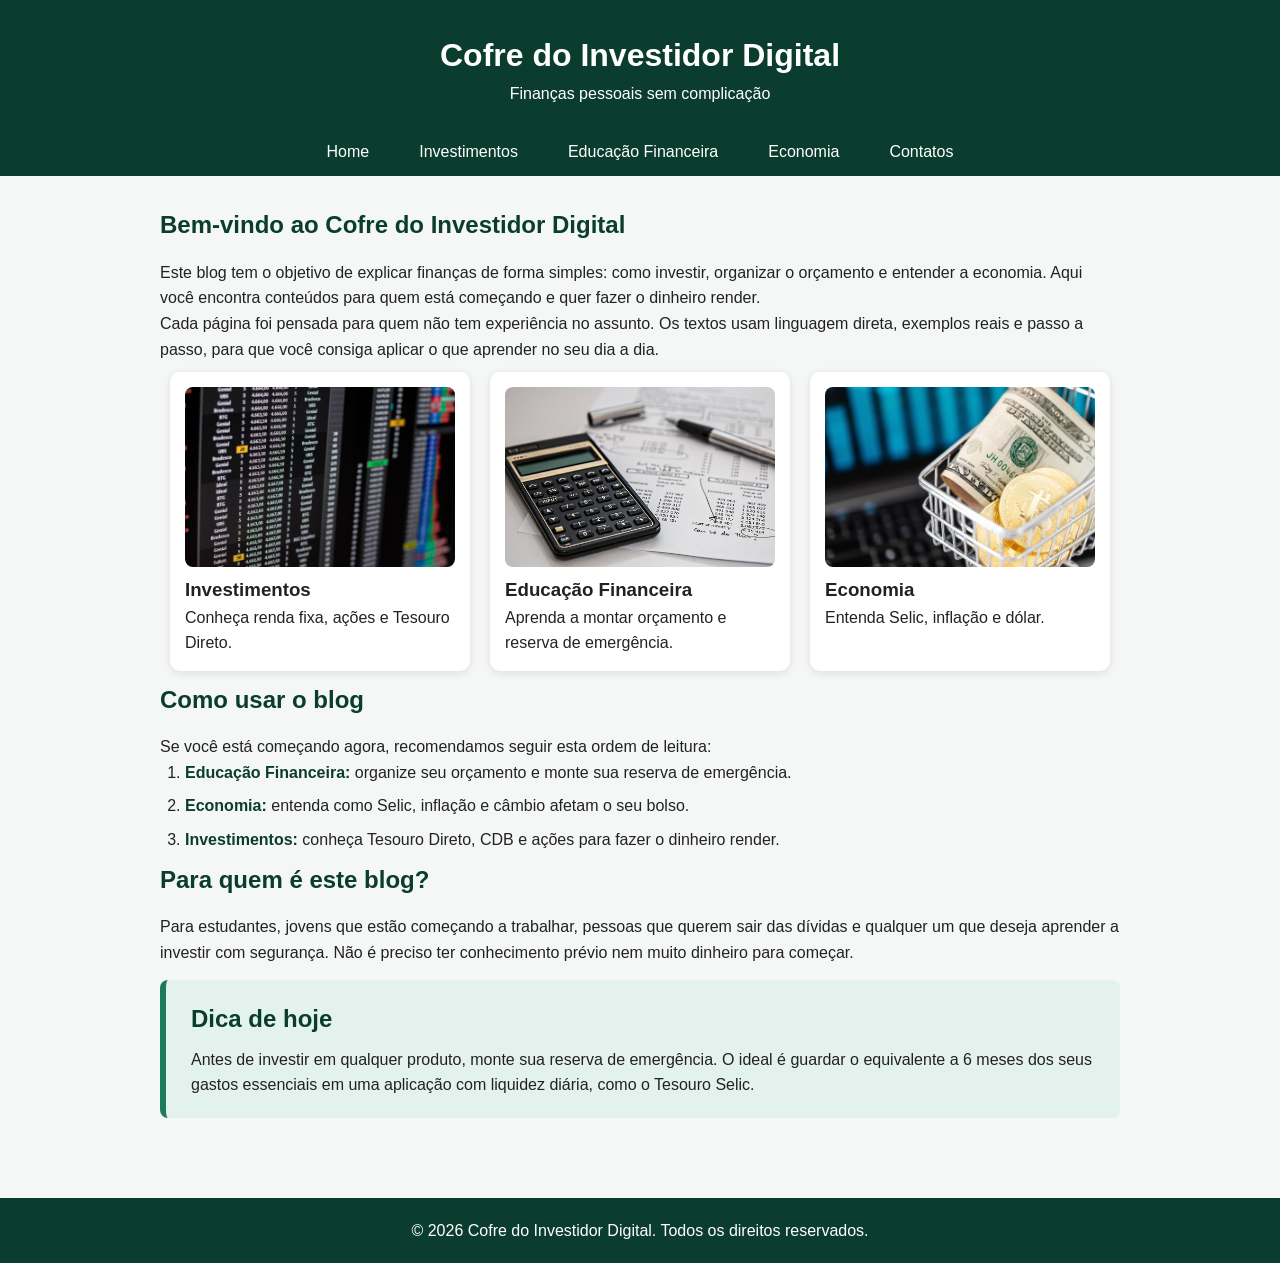
<file: index.html>
<!DOCTYPE html>
<html lang="pt-BR">

<head>
    <meta charset="UTF-8">
    <meta name="viewport" content="width=device-width, initial-scale=1.0">
    <title>Home | Cofre do Investidor Digital</title>
    <link rel="stylesheet" href="css/style.css">
</head>

<body>
    <header>
        <h1>Cofre do Investidor Digital</h1>
        <p>Finanças pessoais sem complicação</p>
        <nav>
            <a href="index.html">Home</a>
            <a href="investimentos.html">Investimentos</a>
            <a href="educacao-financeira.html">Educação Financeira</a>
            <a href="economia.html">Economia</a>
            <a href="contatos.html">Contatos</a>
        </nav>
    </header>

    <main>
        <section class="destaques">
            <h2>Bem-vindo ao Cofre do Investidor Digital</h2>
            <p>
                Este blog tem o objetivo de explicar finanças de forma simples:
                como investir, organizar o orçamento e entender a economia.
                Aqui você encontra conteúdos para quem está começando
                e quer fazer o dinheiro render.
            </p>
            <p>
                Cada página foi pensada para quem não tem experiência no assunto. Os textos
                usam linguagem direta, exemplos reais e passo a passo, para que você consiga
                aplicar o que aprender no seu dia a dia.
            </p>
            <article>
                <a href="investimentos.html">
                    <img src="img/investimentos.jpg" alt="Gráfico de investimentos">
                </a>
                <h3>Investimentos</h3>
                <p>Conheça renda fixa, ações e Tesouro Direto.</p>
            </article>

            <article>
                <a href="educacao-financeira.html">
                    <img src="img/educacao-financeira.jpg" alt="Planilha de orçamento">
                </a>
                <h3>Educação Financeira</h3>
                <p>Aprenda a montar orçamento e reserva de emergência.</p>
            </article>

            <article>
                <a href="economia.html">
                    <img src="img/economia.jpg" alt="Nota de dólar e moedas em um carrinho de compras">
                </a>
                <h3>Economia</h3>
                <p>Entenda Selic, inflação e dólar.</p>
            </article>

            <h2>Como usar o blog</h2>
            <p>
                Se você está começando agora, recomendamos seguir esta ordem de leitura:
            </p>
            <ol>
                <li><strong>Educação Financeira:</strong> organize seu orçamento e monte sua reserva de emergência.</li>
                <li><strong>Economia:</strong> entenda como Selic, inflação e câmbio afetam o seu bolso.</li>
                <li><strong>Investimentos:</strong> conheça Tesouro Direto, CDB e ações para fazer o dinheiro render.
                </li>
            </ol>

            <h2>Para quem é este blog?</h2>
            <p>
                Para estudantes, jovens que estão começando a trabalhar, pessoas que querem
                sair das dívidas e qualquer um que deseja aprender a investir com segurança.
                Não é preciso ter conhecimento prévio nem muito dinheiro para começar.
            </p>

            <section class="dica">
                <h2>Dica de hoje</h2>
                <p>
                    Antes de investir em qualquer produto, monte sua reserva de emergência.
                    O ideal é guardar o equivalente a 6 meses dos seus gastos essenciais em
                    uma aplicação com liquidez diária, como o Tesouro Selic.
                </p>
            </section>
        </section>
    </main>

    <footer>
        &copy; 2026 Cofre do Investidor Digital. Todos os direitos reservados.
        </footer>
</body>

</html>
</file>
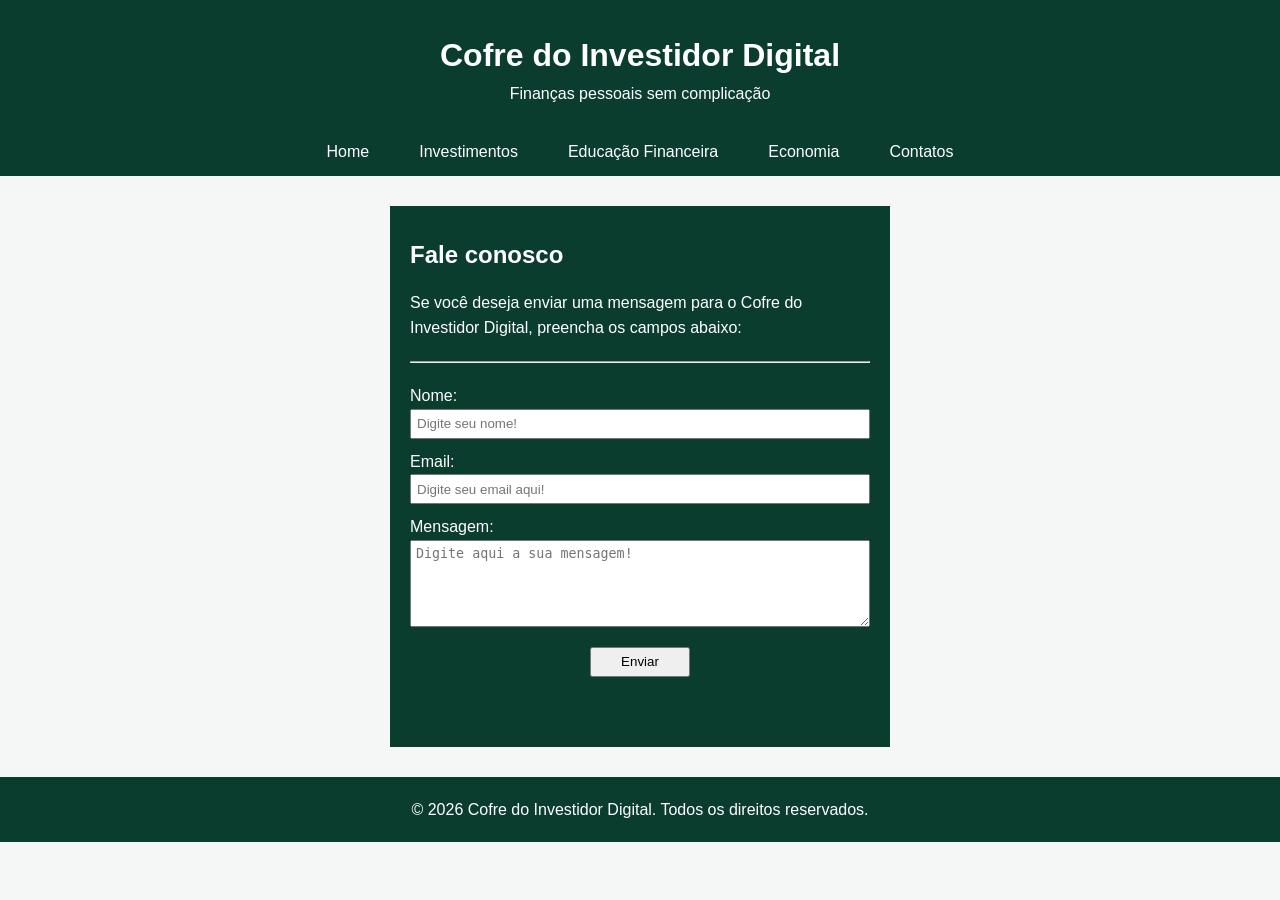
<file: contatos.html>
<!DOCTYPE html>
<html lang="pt-BR">
<head>
    <meta charset="UTF-8">
    <meta name="viewport" content="width=device-width, initial-scale=1.0">
    <title>Contatos | Cofre do Investidor Digital</title>

    <link rel="stylesheet" href="css/style.css">
</head>
<body>
    <header>
        <h1>Cofre do Investidor Digital</h1>
        <p>Finanças pessoais sem complicação</p>
        <nav>
            <a href="index.html">Home</a>
            <a href="investimentos.html">Investimentos</a>
            <a href="educacao-financeira.html">Educação Financeira</a>
            <a href="economia.html">Economia</a>
            <a href="contatos.html">Contatos</a>
        </nav>
    </header>

    <main class="contatos">
        <section>
            <h2>Fale conosco</h2>
            <p>Se você deseja enviar uma mensagem para o Cofre do Investidor Digital, preencha os campos abaixo:</p>
            <hr>
            <form>
                <label for="nome">Nome:</label>
                <input type="text" id="nome" placeholder="Digite seu nome!" required>

                <label for="email">Email:</label>
                <input type="email" id="email" placeholder="Digite seu email aqui!" required>

                <label for="msg">Mensagem:</label>
                <textarea name="msg" id="msg" rows="5" placeholder="Digite aqui a sua mensagem!"></textarea>

                <button type="submit">Enviar</button>
            </form>
        </section>
    </main>

    <footer>
        &copy; 2026 Cofre do Investidor Digital. Todos os direitos reservados.
    </footer>   
</body>
</html>
</file>
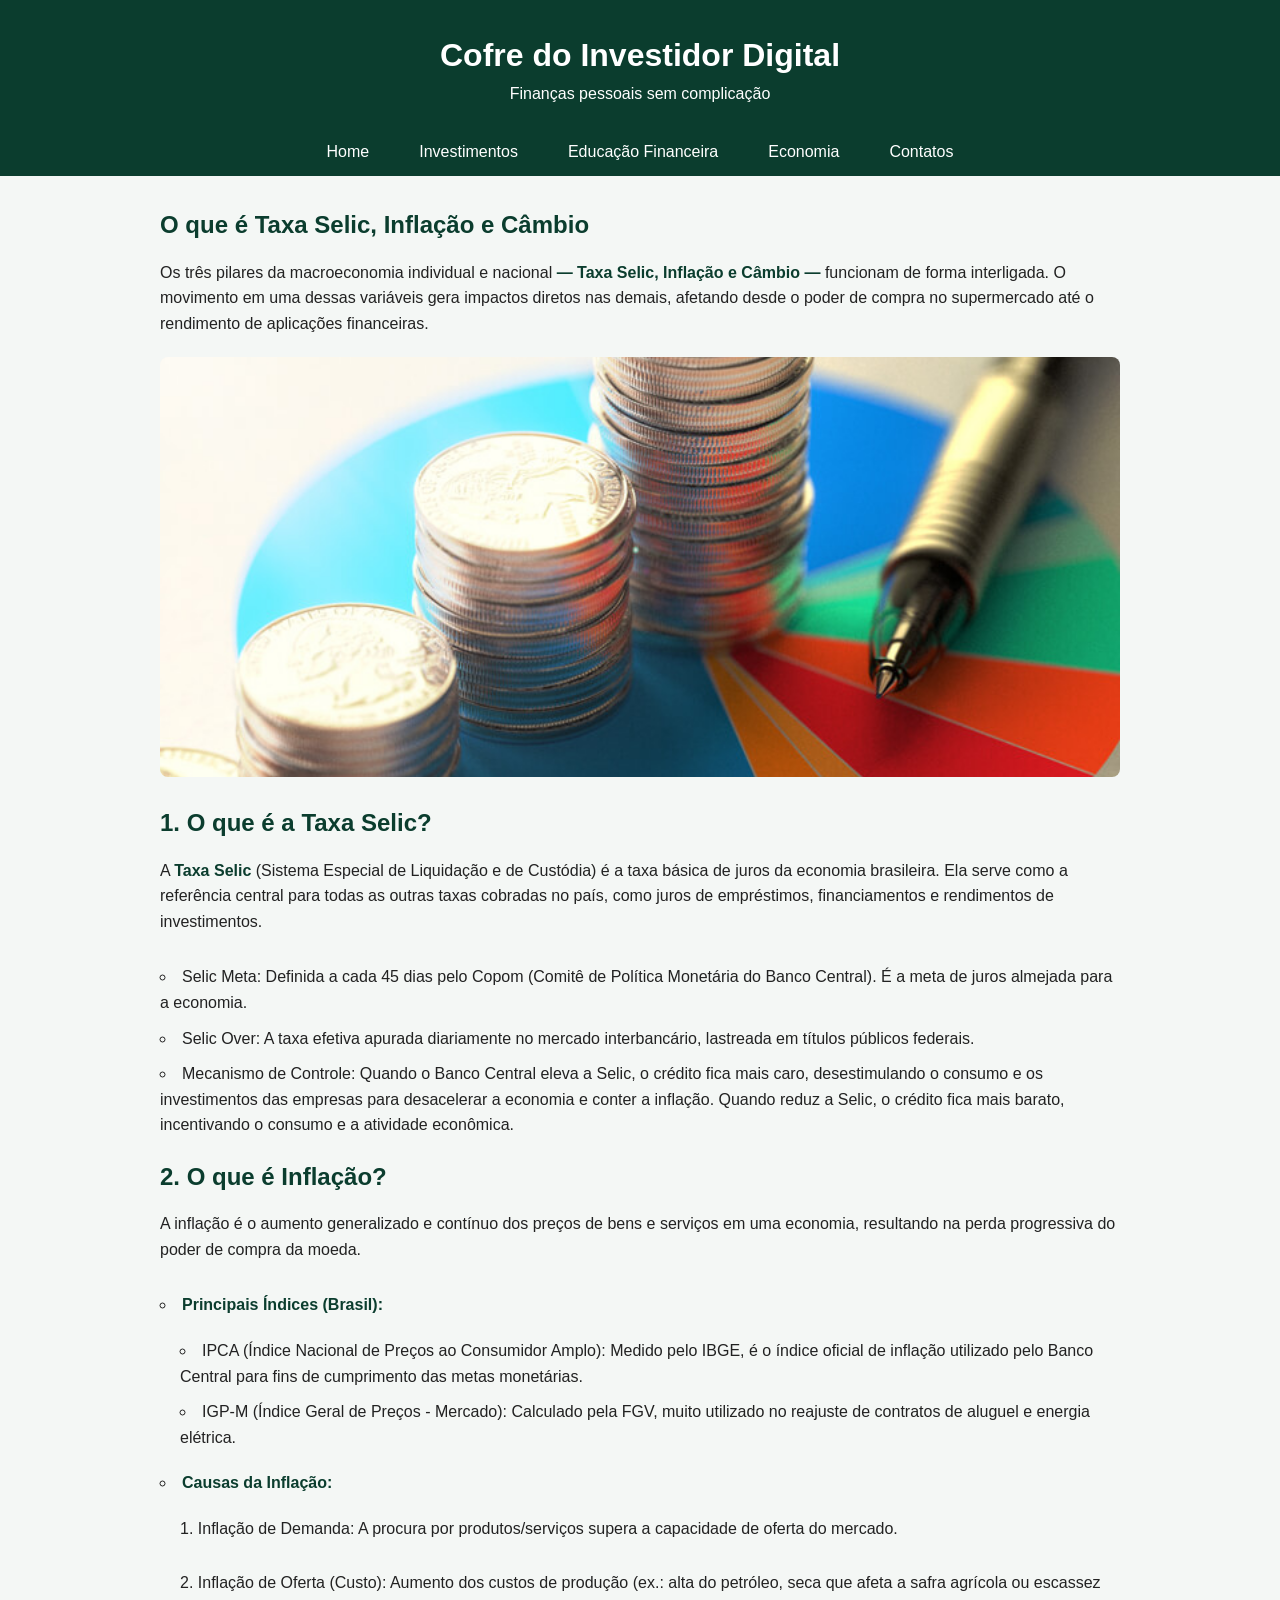
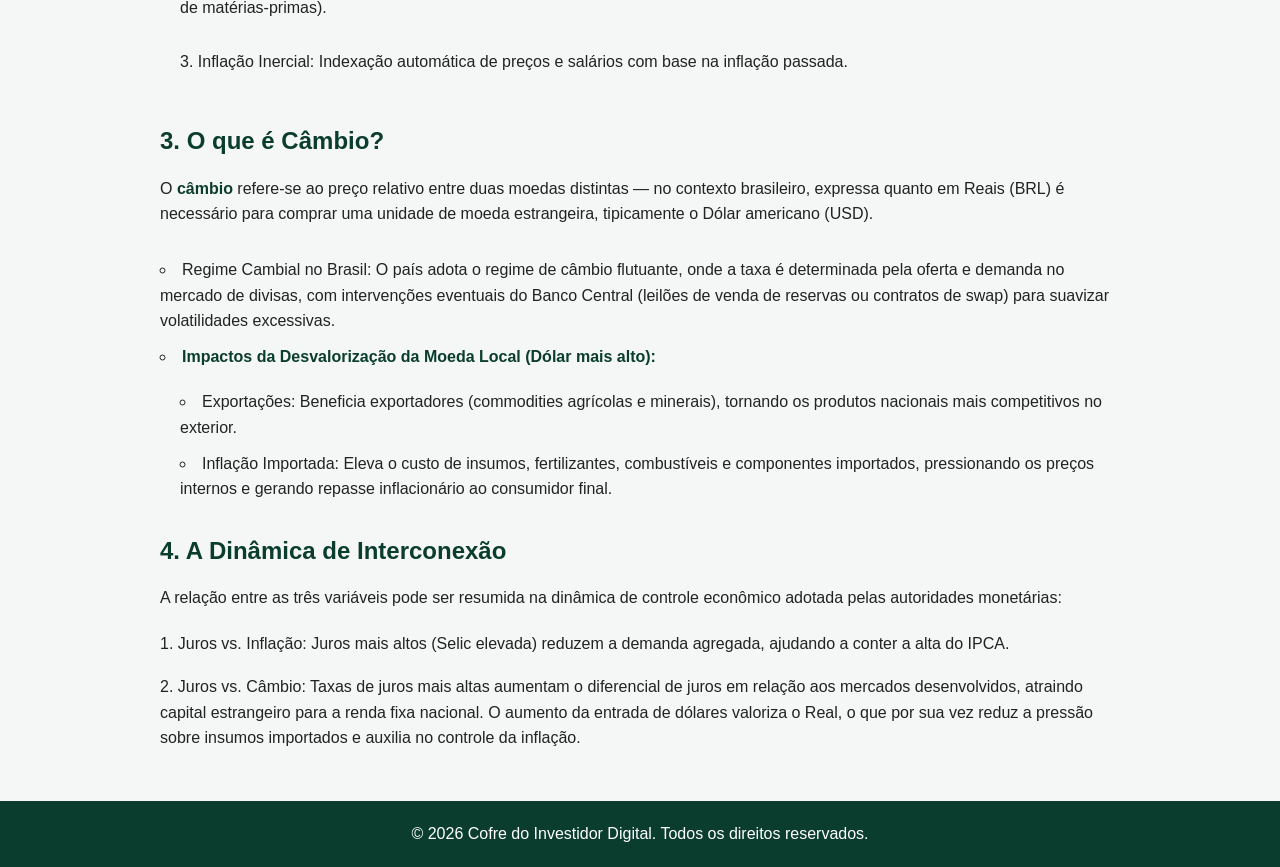
<file: economia.html>
<!DOCTYPE html>
<html lang="pt-BR">

<head>
    <meta charset="UTF-8">
    <meta name="viewport" content="width=device-width, initial-scale=1.0">
    <title>Economia | Cofre do Investidor Digital</title>

    <link rel="stylesheet" href="css/style.css">
</head>

<body>
    <header>
        <h1>Cofre do Investidor Digital</h1>
        <p>Finanças pessoais sem complicação</p>
        <nav>
            <a href="index.html">Home</a>
            <a href="investimentos.html">Investimentos</a>
            <a href="educacao-financeira.html">Educação Financeira</a>
            <a href="economia.html">Economia</a>
            <a href="contatos.html">Contatos</a>
        </nav>
    </header>

    <main>
        <section class="investimento">
            <article>
                <h2>O que é Taxa Selic, Inflação e Câmbio</h2>

                <p>Os três pilares da macroeconomia individual e nacional <strong>— Taxa Selic, Inflação e Câmbio
                        —</strong> funcionam de forma interligada. O movimento em uma dessas variáveis gera impactos
                    diretos nas demais, afetando desde o poder de compra no supermercado até o rendimento de aplicações
                    financeiras.
                </p>

                <img src="img/selic.jpg" alt="Selic">

                <h2>1. O que é a Taxa Selic?</h2>

                <p>A <strong>Taxa Selic</strong> (Sistema Especial de Liquidação e de Custódia) é a taxa básica de juros
                    da economia brasileira. Ela serve como a referência central para todas as outras taxas cobradas no
                    país, como juros de empréstimos, financiamentos e rendimentos de investimentos.</p>

                <ul>
                    <li>Selic Meta: Definida a cada 45 dias pelo Copom (Comitê de Política Monetária do Banco Central).
                        É a meta de juros almejada para a economia.</li>
                    <li>Selic Over: A taxa efetiva apurada diariamente no mercado interbancário, lastreada em títulos
                        públicos federais.</li>
                    <li>Mecanismo de Controle: Quando o Banco Central eleva a Selic, o crédito fica mais caro,
                        desestimulando o consumo e os investimentos das empresas para desacelerar a economia e conter a
                        inflação. Quando reduz a Selic, o crédito fica mais barato, incentivando o consumo e a atividade
                        econômica.</li>
                </ul>

                <h2>2. O que é Inflação?</h2>

                <p>A inflação é o aumento generalizado e contínuo dos preços de bens e serviços em uma economia,
                    resultando na perda progressiva do poder de compra da moeda.</p>

                <ul>
                    <li><strong>Principais Índices (Brasil):</strong>
                        <ul class="ul-space">
                            <li>IPCA (Índice Nacional de Preços ao Consumidor Amplo): Medido pelo IBGE, é o índice
                                oficial
                                de inflação utilizado pelo Banco Central para fins de cumprimento das metas monetárias.
                            </li>
                            <li>IGP-M (Índice Geral de Preços - Mercado): Calculado pela FGV, muito utilizado no
                                reajuste de
                                contratos de aluguel e energia elétrica.</li>
                        </ul>
                    </li>

                    <li><strong>Causas da Inflação:</strong>
                        <ol class="ol-space">
                            <li>Inflação de Demanda: A procura por produtos/serviços supera a capacidade de oferta do
                                mercado.</li>
                            <li>Inflação de Oferta (Custo): Aumento dos custos de produção (ex.: alta do petróleo, seca
                                que afeta a safra agrícola ou escassez de matérias-primas).</li>
                            <li>Inflação Inercial: Indexação automática de preços e salários com base na inflação
                                passada.</li>
                        </ol>
                    </li>
                </ul>

                <h2>3. O que é Câmbio?</h2>

                <p>O <strong>câmbio</strong> refere-se ao preço relativo entre duas moedas distintas — no contexto
                    brasileiro, expressa
                    quanto em Reais (BRL) é necessário para comprar uma unidade de moeda estrangeira, tipicamente o
                    Dólar americano (USD).</p>

                <ul>
                    <li>Regime Cambial no Brasil: O país adota o regime de câmbio flutuante, onde a taxa é determinada
                        pela oferta e demanda no mercado de divisas, com intervenções eventuais do Banco Central
                        (leilões de venda de reservas ou contratos de swap) para suavizar volatilidades
                        excessivas.</li>

                    <li><strong>Impactos da Desvalorização da Moeda Local (Dólar mais alto):</strong>
                        <ul class="ul-space">
                            <li>Exportações: Beneficia exportadores (commodities agrícolas e minerais), tornando os
                                produtos
                                nacionais mais competitivos no exterior.</li>
                            <li>Inflação Importada: Eleva o custo de insumos, fertilizantes, combustíveis e componentes
                                importados, pressionando os preços internos e gerando repasse inflacionário ao
                                consumidor
                                final.</li>
                        </ul>
                    </li>
                </ul>

                <h2>4. A Dinâmica de Interconexão</h2>

                <p>A relação entre as três variáveis pode ser resumida na dinâmica de controle econômico adotada pelas
                    autoridades monetárias:</p>
                <ol>
                    <li>Juros vs. Inflação: Juros mais altos (Selic elevada) reduzem a demanda agregada, ajudando a
                        conter a alta do IPCA.</li>
                    <li>Juros vs. Câmbio: Taxas de juros mais altas aumentam o diferencial de juros em relação aos
                        mercados desenvolvidos, atraindo capital estrangeiro para a renda fixa nacional. O aumento
                        da entrada de dólares valoriza o Real, o que por sua vez reduz a pressão sobre insumos
                        importados e auxilia no controle da inflação.</li>
                </ol>
            </article>
        </section>
    </main>

    <footer>
        &copy; 2026 Cofre do Investidor Digital. Todos os direitos reservados.
    </footer>
</body>

</html>
</file>
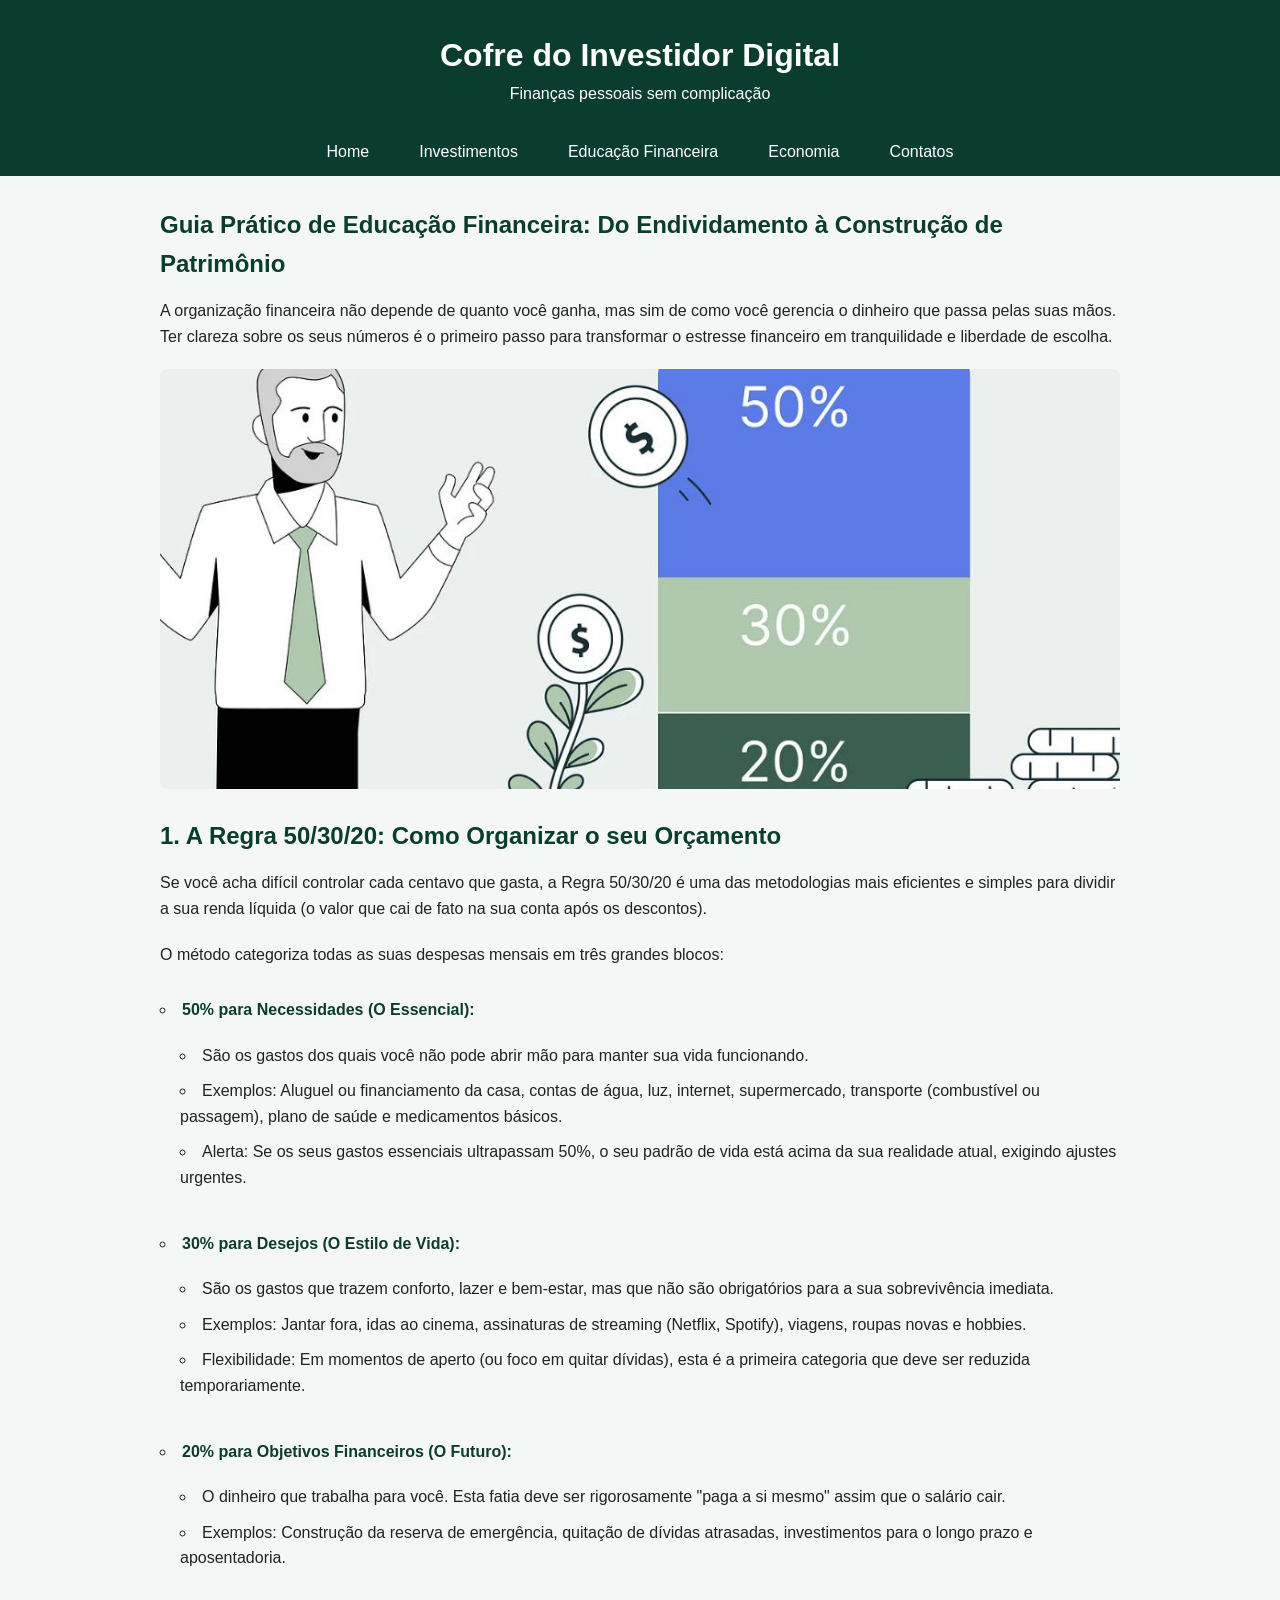
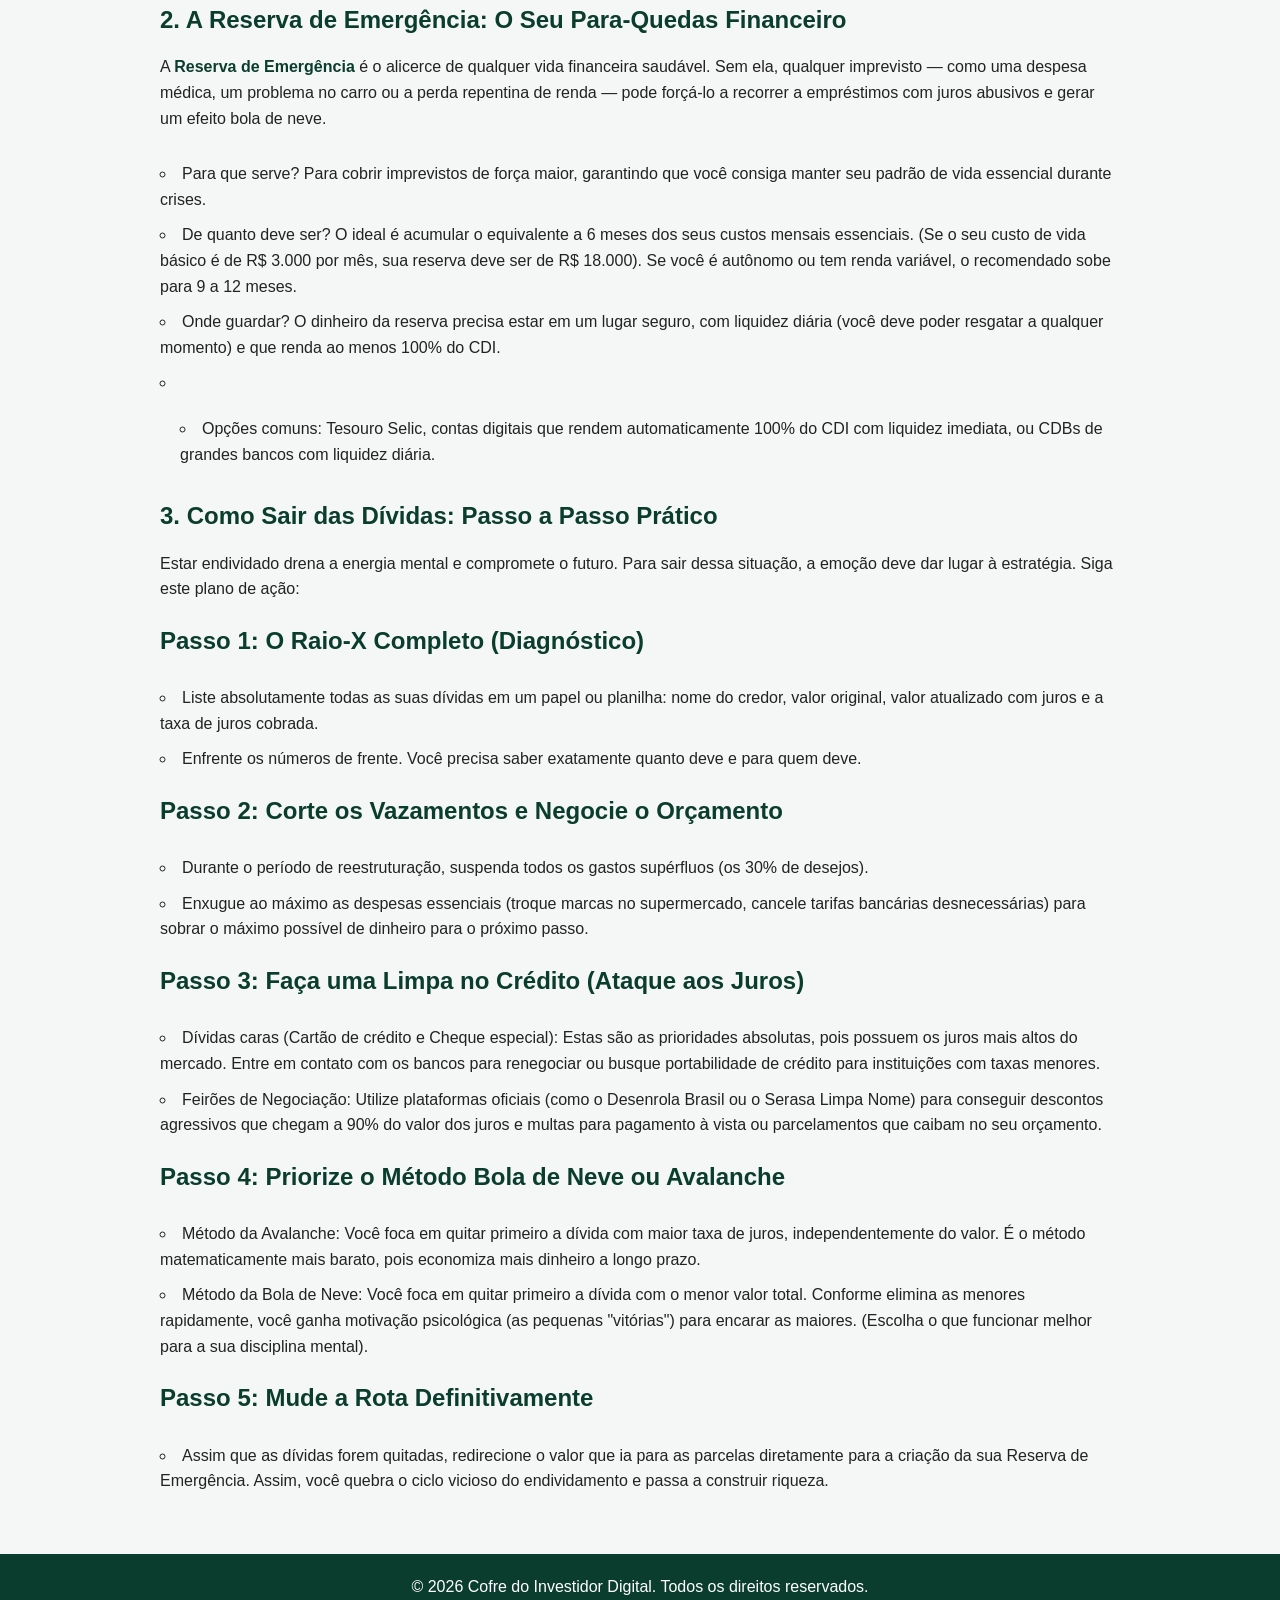
<file: educacao-financeira.html>
<!DOCTYPE html>
<html lang="pt-BR">

<head>
    <meta charset="UTF-8">
    <meta name="viewport" content="width=device-width, initial-scale=1.0">
    <title>Educação Financeira | Cofre do Investidor Digital</title>

    <link rel="stylesheet" href="css/style.css">
</head>

<body>
    <header>
        <h1>Cofre do Investidor Digital</h1>
        <p>Finanças pessoais sem complicação</p>
        <nav>
            <a href="index.html">Home</a>
            <a href="investimentos.html">Investimentos</a>
            <a href="educacao-financeira.html">Educação Financeira</a>
            <a href="economia.html">Economia</a>
            <a href="contatos.html">Contatos</a>
        </nav>
    </header>

    <main>
        <section class="investimento">
            <article>
                <h2>Guia Prático de Educação Financeira: Do Endividamento à Construção de Patrimônio</h2>

                <p>A organização financeira não depende de quanto você ganha, mas sim de como você gerencia o dinheiro
                    que passa
                    pelas suas mãos. Ter clareza sobre os seus números é o primeiro passo para transformar o estresse
                    financeiro
                    em tranquilidade e liberdade de escolha.
                </p>
                <img src="img/50-30-20.JPG" alt="50-30-20">
                <h2>1. A Regra 50/30/20: Como Organizar o seu Orçamento</h2>

                <p>Se você acha difícil controlar cada centavo que gasta, a Regra 50/30/20 é uma das metodologias mais
                    eficientes e simples para dividir a sua renda líquida (o valor que cai de fato na sua conta após os
                    descontos).</p>
                <p>O método categoriza todas as suas despesas mensais em três grandes blocos:</p>

                <ul>
                    <li><strong>50% para Necessidades (O Essencial):</strong>
                        <ul class="ul-space">
                            <li>São os gastos dos quais você não pode abrir mão para manter sua vida funcionando.</li>
                            <li>Exemplos: Aluguel ou financiamento da casa, contas de água, luz, internet, supermercado,
                                transporte (combustível ou passagem), plano de saúde e medicamentos básicos.</li>
                            <li>Alerta: Se os seus gastos essenciais ultrapassam 50%, o seu padrão de vida está acima da
                                sua
                                realidade atual, exigindo ajustes urgentes.</li>
                        </ul>
                    </li>
                </ul>

                <ul>
                    <li><strong>30% para Desejos (O Estilo de Vida):</strong>
                        <ul class="ul-space">
                            <li>São os gastos que trazem conforto, lazer e bem-estar, mas que não são obrigatórios para
                                a
                                sua sobrevivência imediata.</li>
                            <li>Exemplos: Jantar fora, idas ao cinema, assinaturas de streaming (Netflix, Spotify),
                                viagens,
                                roupas novas e hobbies.</li>
                            <li>Flexibilidade: Em momentos de aperto (ou foco em quitar dívidas), esta é a primeira
                                categoria que deve ser reduzida temporariamente.</li>
                        </ul>
                    </li>
                </ul>

                <ul>
                    <li><strong>20% para Objetivos Financeiros (O Futuro):</strong>
                        <ul class="ul-space">
                            <li>O dinheiro que trabalha para você. Esta fatia deve ser rigorosamente "paga a si mesmo"
                                assim
                                que o salário cair.</li>
                            <li>Exemplos: Construção da reserva de emergência, quitação de dívidas atrasadas,
                                investimentos
                                para o longo prazo e aposentadoria.</li>
                        </ul>
                    </li>
                </ul>

                <h2>2. A Reserva de Emergência: O Seu Para-Quedas Financeiro</h2>

                <p>A <strong>Reserva de Emergência</strong> é o alicerce de qualquer vida financeira saudável. Sem ela,
                    qualquer
                    imprevisto — como uma despesa médica, um problema no carro ou a perda repentina de renda — pode
                    forçá-lo a recorrer a empréstimos com juros abusivos e gerar um efeito bola de neve.</p>

                <ul>
                    <li>Para que serve? Para cobrir imprevistos de força maior, garantindo que você consiga manter seu
                        padrão de vida essencial durante crises.</li>
                    <li>De quanto deve ser? O ideal é acumular o equivalente a 6 meses dos seus custos mensais
                        essenciais. (Se o seu custo de vida básico é de R$ 3.000 por mês, sua reserva deve ser de R$
                        18.000). Se você é autônomo ou tem renda variável, o recomendado sobe para 9 a 12 meses.</li>
                    <li>Onde guardar? O dinheiro da reserva precisa estar em um lugar seguro, com liquidez diária (você
                        deve poder resgatar a qualquer momento) e que renda ao menos 100% do CDI.</li>
                    <li>
                        <ul class="ul-space">
                            <li>Opções comuns: Tesouro Selic, contas digitais que rendem automaticamente 100% do CDI com
                                liquidez imediata, ou CDBs de grandes bancos com liquidez diária.</li>
                        </ul>
                    </li>
                </ul>

                <h2>3. Como Sair das Dívidas: Passo a Passo Prático</h2>

                <p>Estar endividado drena a energia mental e compromete o futuro. Para sair dessa situação, a emoção
                    deve dar lugar à estratégia. Siga este plano de ação:</p>

                <h2>Passo 1: O Raio-X Completo (Diagnóstico)</h2>
                <ul>
                    <li>Liste absolutamente todas as suas dívidas em um papel ou planilha: nome do credor, valor
                        original, valor atualizado com juros e a taxa de juros cobrada.</li>
                    <li>Enfrente os números de frente. Você precisa saber exatamente quanto deve e para quem deve.</li>
                </ul>

                <h2>Passo 2: Corte os Vazamentos e Negocie o Orçamento</h2>

                <ul>
                    <li>Durante o período de reestruturação, suspenda todos os gastos supérfluos (os 30% de desejos).
                    </li>
                    <li>Enxugue ao máximo as despesas essenciais (troque marcas no supermercado, cancele tarifas
                        bancárias desnecessárias) para sobrar o máximo possível de dinheiro para o próximo passo.</li>
                </ul>

                <h2>Passo 3: Faça uma Limpa no Crédito (Ataque aos Juros)</h2>

                <ul>
                    <li>Dívidas caras (Cartão de crédito e Cheque especial): Estas são as prioridades absolutas, pois
                        possuem os juros mais altos do mercado. Entre em contato com os bancos para renegociar ou busque
                        portabilidade de crédito para instituições com taxas menores.</li>
                    <li>Feirões de Negociação: Utilize plataformas oficiais (como o Desenrola Brasil ou o Serasa Limpa
                        Nome) para conseguir descontos agressivos que chegam a 90% do valor dos juros e multas para
                        pagamento à vista ou parcelamentos que caibam no seu orçamento.</li>
                </ul>

                <h2>Passo 4: Priorize o Método Bola de Neve ou Avalanche</h2>

                <ul>
                    <li>Método da Avalanche: Você foca em quitar primeiro a dívida com maior taxa de juros,
                        independentemente do valor. É o método matematicamente mais barato, pois economiza mais dinheiro
                        a
                        longo prazo.</li>
                    <li>Método da Bola de Neve: Você foca em quitar primeiro a dívida com o menor valor total. Conforme
                        elimina as menores rapidamente, você ganha motivação psicológica (as pequenas "vitórias") para
                        encarar as maiores. (Escolha o que funcionar melhor para a sua disciplina mental).</li>
                </ul>

                <h2>Passo 5: Mude a Rota Definitivamente</h2>

                <ul>
                    <li>Assim que as dívidas forem quitadas, redirecione o valor que ia para as parcelas diretamente
                        para a
                        criação da sua Reserva de Emergência. Assim, você quebra o ciclo vicioso do endividamento e
                        passa a
                        construir riqueza.</li>
                </ul>
            </article>
        </section>

    </main>

    <footer>
        &copy; 2026 Cofre do Investidor Digital. Todos os direitos reservados.
    </footer>
</body>

</html>
</file>
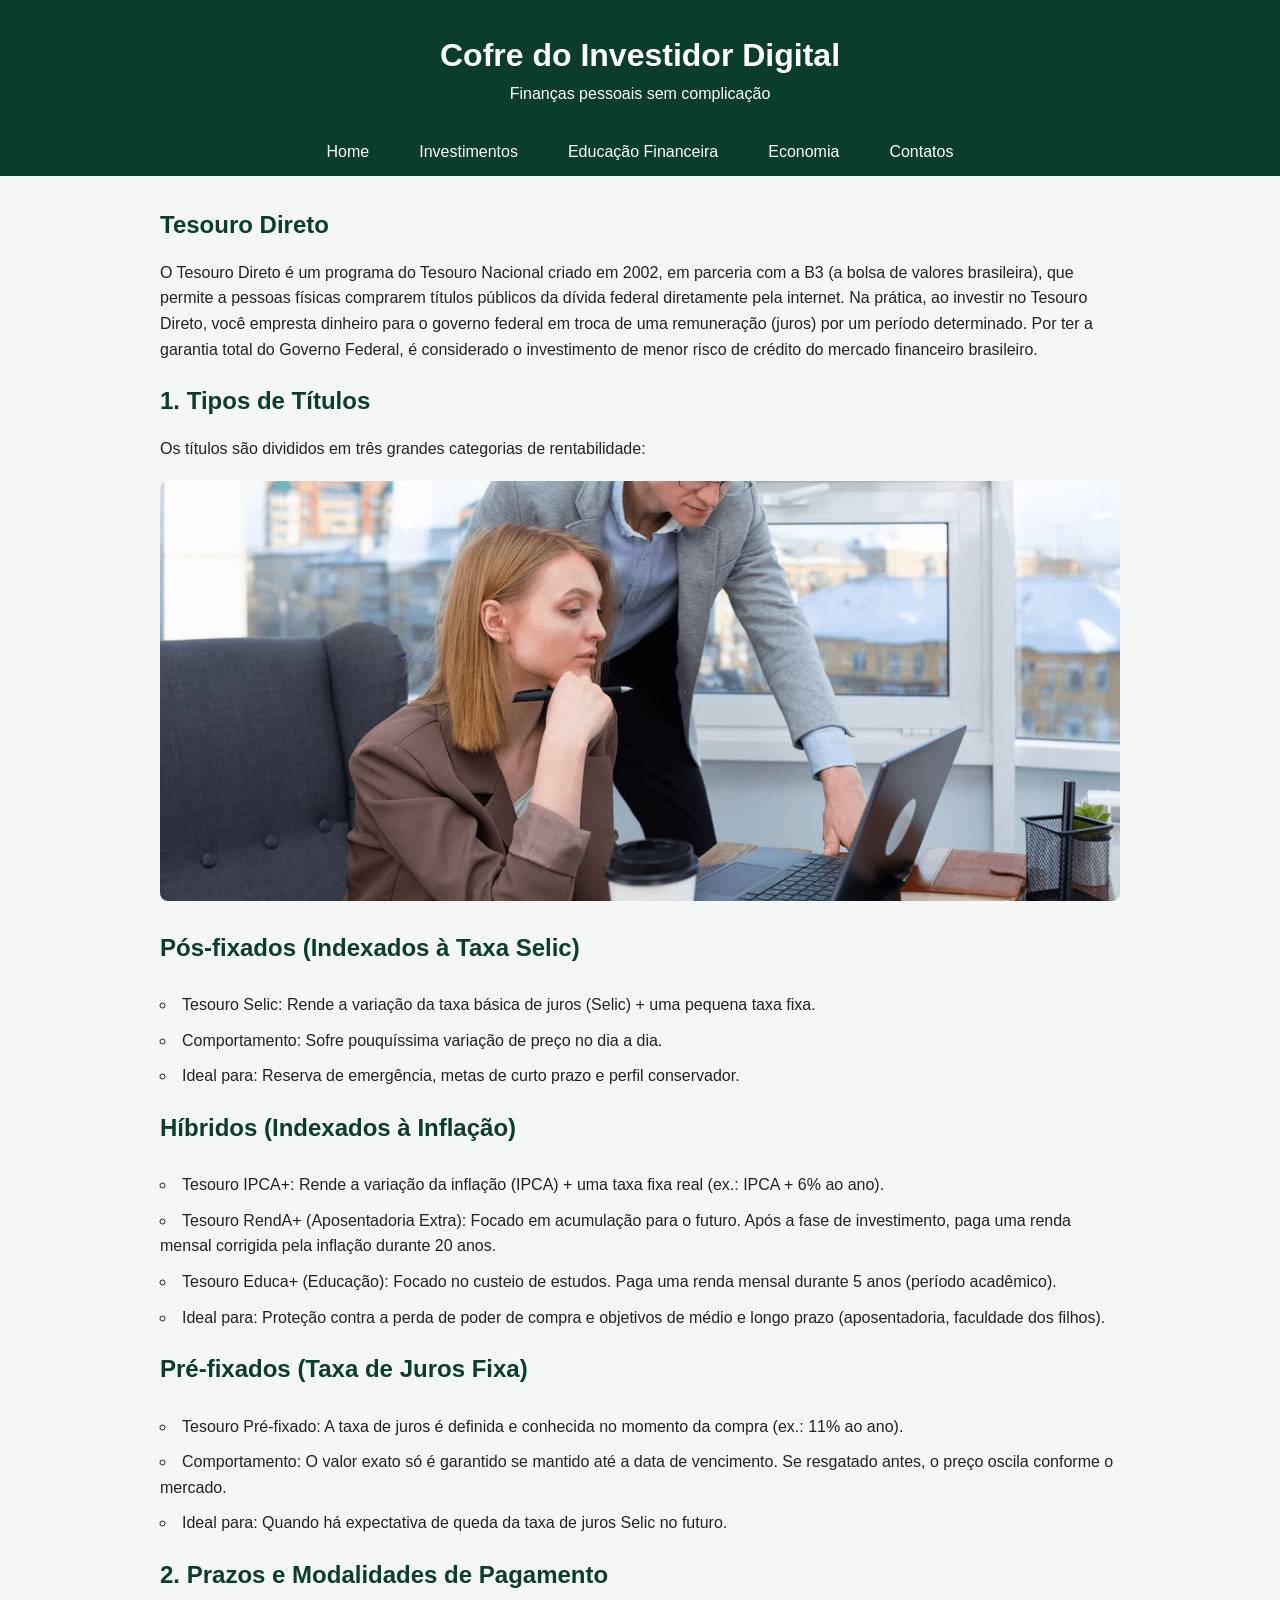
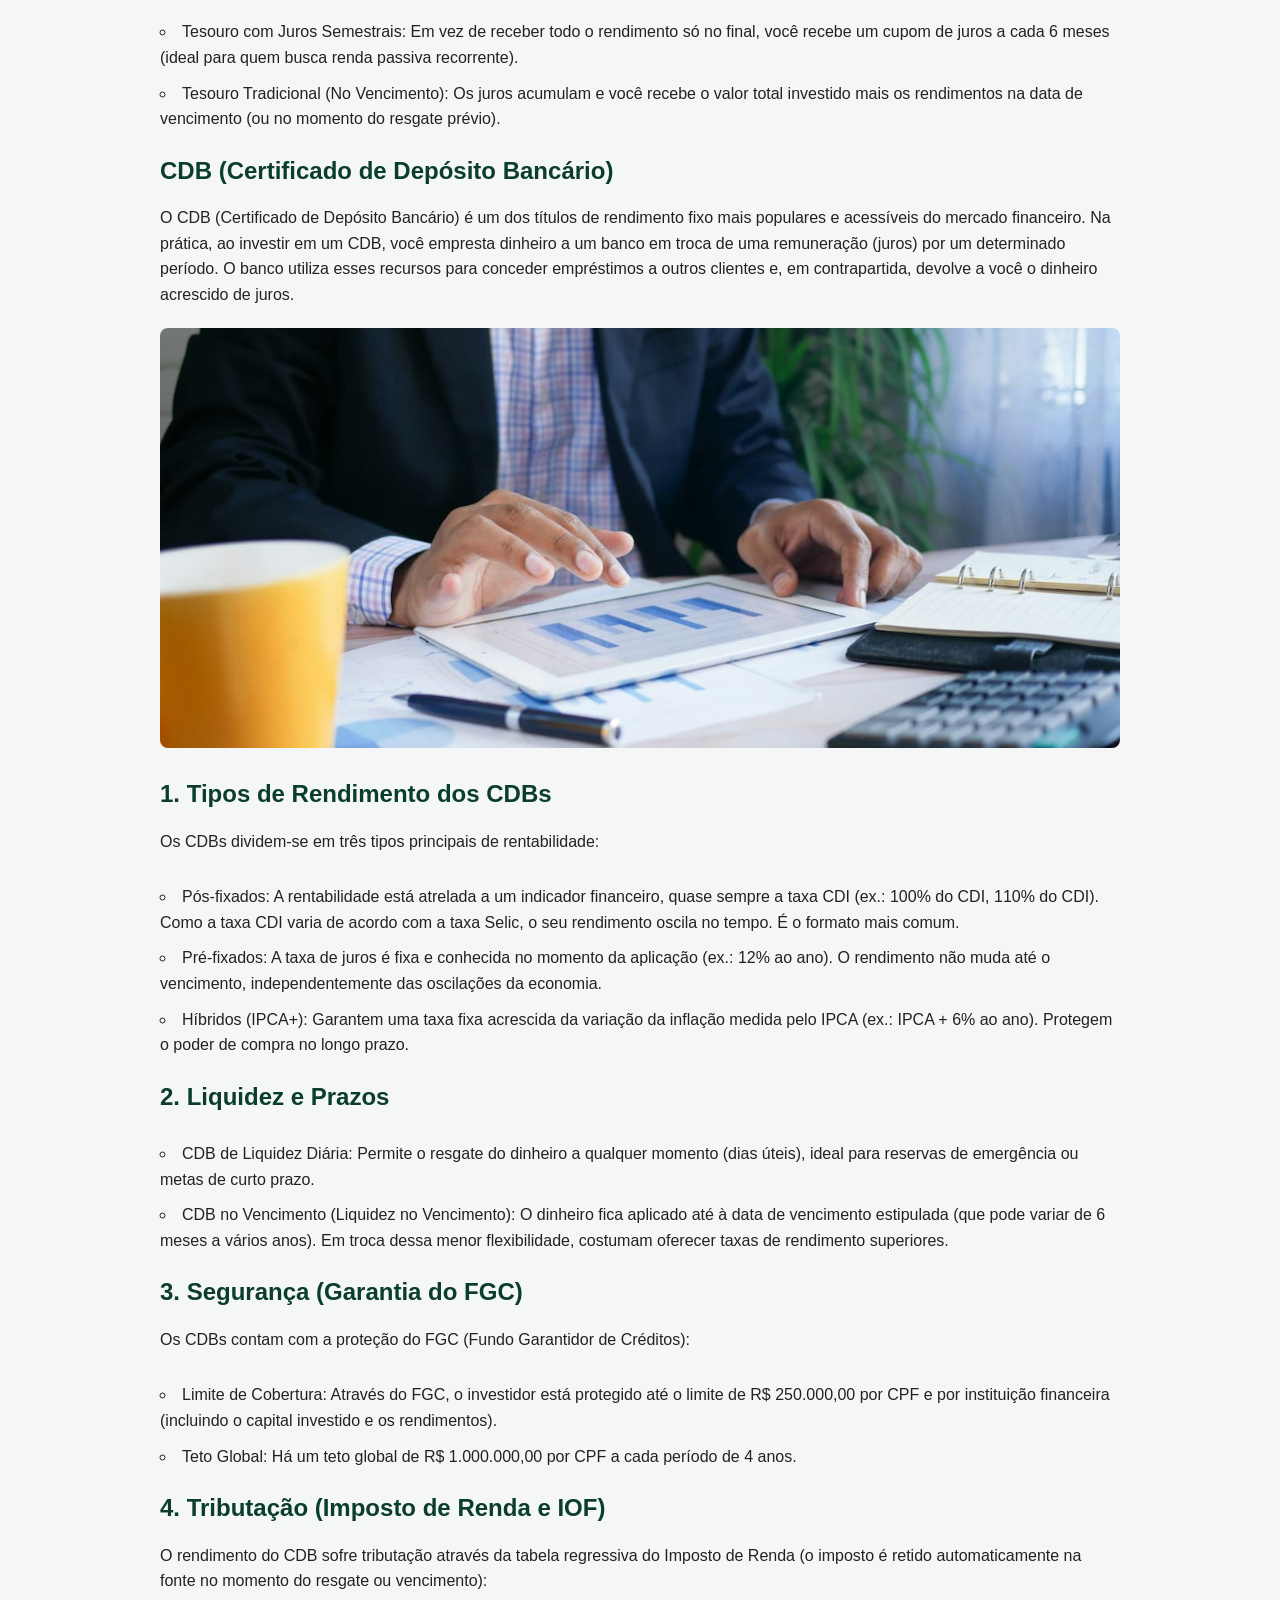
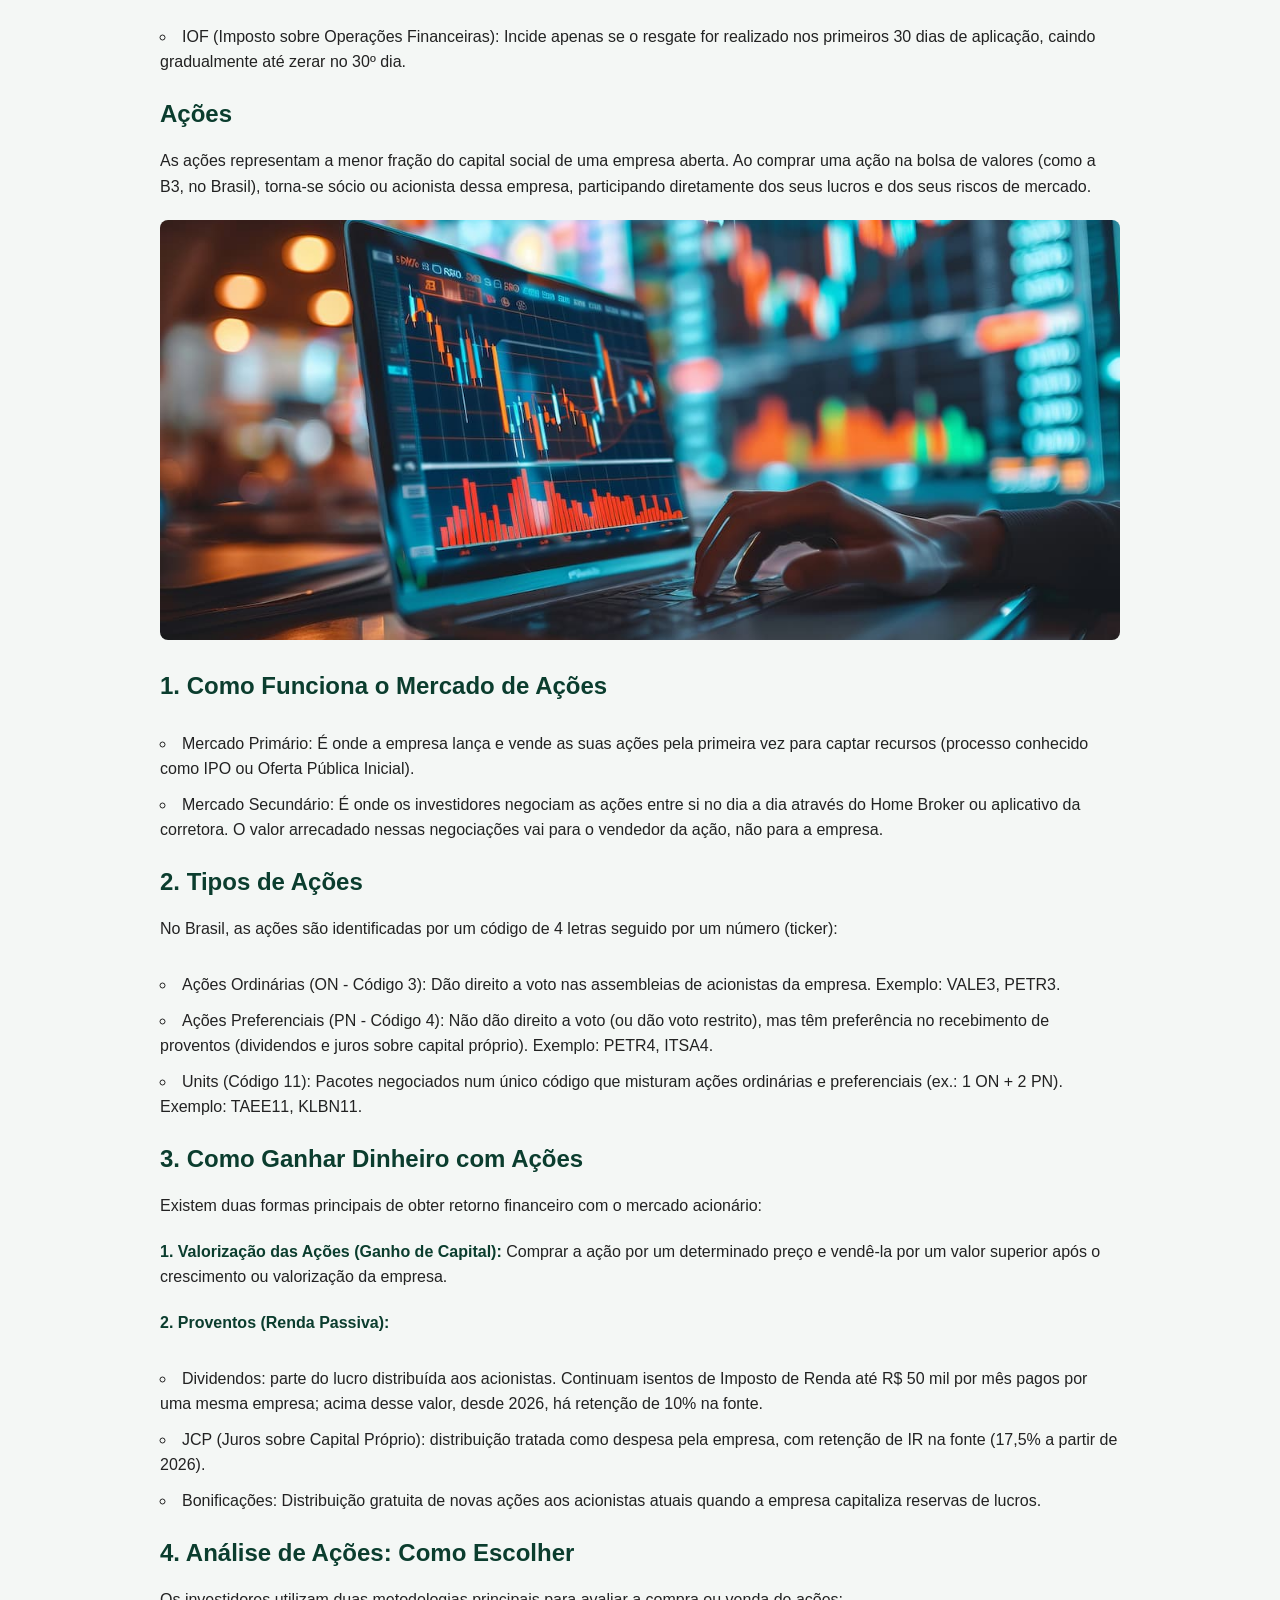
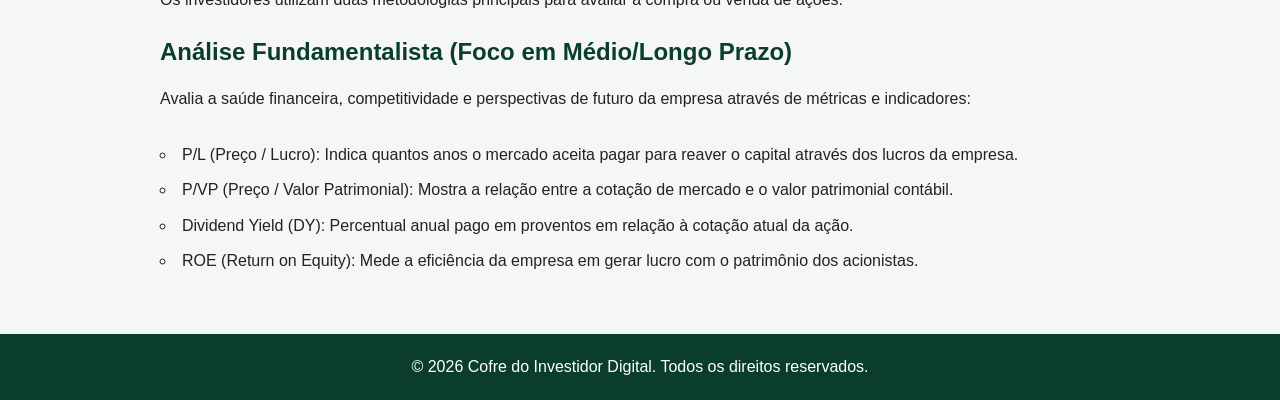
<file: investimentos.html>
<!DOCTYPE html>
<html lang="pt-BR">

<head>
    <meta charset="UTF-8">
    <meta name="viewport" content="width=device-width, initial-scale=1.0">
    <title>Investimentos | Cofre do Investidor Digital</title>

    <link rel="stylesheet" href="css/style.css">
</head>

<body>
    <header>
        <h1>Cofre do Investidor Digital</h1>
        <p>Finanças pessoais sem complicação</p>
        <nav>
            <a href="index.html">Home</a>
            <a href="investimentos.html">Investimentos</a>
            <a href="educacao-financeira.html">Educação Financeira</a>
            <a href="economia.html">Economia</a>
            <a href="contatos.html">Contatos</a>
        </nav>
    </header>

    <main>
        <section class="investimento">
            <h2>Tesouro Direto</h2>
            <p>O Tesouro Direto é um programa do Tesouro Nacional criado em 2002, em parceria com a B3 (a bolsa de
                valores brasileira), que permite a pessoas físicas comprarem títulos públicos da dívida federal
                diretamente pela internet.
                Na prática, ao investir no Tesouro Direto, você empresta dinheiro para o governo federal em troca de uma
                remuneração (juros) por um período determinado. Por ter a garantia total do Governo Federal, é
                considerado o investimento de menor risco de crédito do mercado financeiro brasileiro.
            </p>
            <article>
                <h2>1. Tipos de Títulos</h2>

                <p>Os títulos são divididos em três grandes categorias de rentabilidade:</p>

                <img src="img/tesouro-direto.jpg" alt="Tipos de Títulos Disponíveis">

                <h2>Pós-fixados (Indexados à Taxa Selic)</h2>
                <ul>
                    <li>Tesouro Selic: Rende a variação da taxa básica de juros (Selic) + uma pequena taxa fixa.
                    </li>
                    <li>Comportamento: Sofre pouquíssima variação de preço no dia a dia.</li>
                    <li>Ideal para: Reserva de emergência, metas de curto prazo e perfil conservador.</li>
                </ul>

                <h2>Híbridos (Indexados à Inflação)</h2>
                <ul>
                    <li>Tesouro IPCA+: Rende a variação da inflação (IPCA) + uma taxa fixa real (ex.: IPCA + 6% ao
                        ano).</li>
                    <li>Tesouro RendA+ (Aposentadoria Extra): Focado em acumulação para o futuro. Após a fase de
                        investimento, paga uma renda mensal corrigida pela inflação durante 20 anos.</li>
                    <li>Tesouro Educa+ (Educação): Focado no custeio de estudos. Paga uma renda mensal durante 5
                        anos (período acadêmico).</li>
                    <li>Ideal para: Proteção contra a perda de poder de compra e objetivos de médio e longo prazo
                        (aposentadoria, faculdade dos filhos).</li>
                </ul>

                <h2>Pré-fixados (Taxa de Juros Fixa)</h2>
                <ul>
                    <li>Tesouro Pré-fixado: A taxa de juros é definida e conhecida no momento da compra (ex.: 11% ao
                        ano).</li>
                    <li>Comportamento: O valor exato só é garantido se mantido até a data de vencimento. Se resgatado
                        antes, o preço oscila conforme o mercado.</li>
                    <li>Ideal para: Quando há expectativa de queda da taxa de juros Selic no futuro.</li>
                </ul>

                <h2>2. Prazos e Modalidades de Pagamento</h2>
                <ul>
                    <li>Tesouro com Juros Semestrais: Em vez de receber todo o rendimento só no final, você recebe um
                        cupom de juros a cada 6 meses (ideal para quem busca renda passiva recorrente).</li>
                    <li>Tesouro Tradicional (No Vencimento): Os juros acumulam e você recebe o valor total investido
                        mais os rendimentos na data de vencimento (ou no momento do resgate prévio).</li>
                </ul>
            </article>

            <article>
                <h2>CDB (Certificado de Depósito Bancário)</h2>
                <p>O CDB (Certificado de Depósito Bancário) é um dos títulos de rendimento fixo mais populares e
                    acessíveis do mercado financeiro.

                    Na prática, ao investir em um CDB, você empresta dinheiro a um banco em troca de uma remuneração
                    (juros) por um determinado período. O banco utiliza esses recursos para conceder empréstimos a
                    outros clientes e, em contrapartida, devolve a você o dinheiro acrescido de juros.
                </p>

                <img src="img/cdb.jpg" alt="cdb">

                <h2>1. Tipos de Rendimento dos CDBs</h2>
                <p>Os CDBs dividem-se em três tipos principais de rentabilidade:</p>

                <ul>
                    <li>Pós-fixados: A rentabilidade está atrelada a um indicador financeiro, quase sempre a taxa CDI
                        (ex.: 100% do CDI, 110% do CDI). Como a taxa CDI varia de acordo com a taxa Selic, o seu
                        rendimento oscila no tempo. É o formato mais comum.</li>
                    <li>Pré-fixados: A taxa de juros é fixa e conhecida no momento da aplicação (ex.: 12% ao ano). O
                        rendimento não muda até o vencimento, independentemente das oscilações da economia.
                    </li>
                    <li>Híbridos (IPCA+): Garantem uma taxa fixa acrescida da variação da inflação medida pelo IPCA
                        (ex.: IPCA + 6% ao ano). Protegem o poder de compra no longo prazo.</li>
                </ul>

                <h2>2. Liquidez e Prazos</h2>
                <ul>
                    <li>CDB de Liquidez Diária: Permite o resgate do dinheiro a qualquer momento (dias úteis), ideal
                        para reservas de emergência ou metas de curto prazo.</li>
                    <li>CDB no Vencimento (Liquidez no Vencimento): O dinheiro fica aplicado até à data de vencimento
                        estipulada (que pode variar de 6 meses a vários anos). Em troca dessa menor flexibilidade,
                        costumam oferecer taxas de rendimento superiores.</li>
                </ul>

                <h2>3. Segurança (Garantia do FGC)</h2>
                <p>Os CDBs contam com a proteção do FGC (Fundo Garantidor de Créditos):</p>
                <ul>
                    <li>Limite de Cobertura: Através do FGC, o investidor está protegido até o limite de R$ 250.000,00
                        por CPF e por instituição financeira (incluindo o capital investido e os rendimentos).</li>
                    <li>Teto Global: Há um teto global de R$ 1.000.000,00 por CPF a cada período de 4 anos.</li>
                </ul>

                <h2>4. Tributação (Imposto de Renda e IOF)</h2>
                <p>O rendimento do CDB sofre tributação através da tabela regressiva do Imposto de Renda (o imposto é
                    retido automaticamente na fonte no momento do resgate ou vencimento):</p>
                <ul>
                    <li>IOF (Imposto sobre Operações Financeiras): Incide apenas se o resgate for realizado nos
                        primeiros 30 dias de aplicação, caindo gradualmente até zerar no 30º dia.</li>
                </ul>
            </article>

            <article>
                <h2>Ações</h2>
                <p>As ações representam a menor fração do capital social de uma empresa aberta. Ao comprar uma ação na
                    bolsa de valores (como a B3, no Brasil), torna-se sócio ou acionista dessa empresa, participando
                    diretamente dos seus lucros e dos seus riscos de mercado.
                </p>

                <img src="img/acoes.jpg" alt="grafico de acoes">

                <h2>1. Como Funciona o Mercado de Ações</h2>

                <ul>
                    <li>Mercado Primário: É onde a empresa lança e vende as suas ações pela primeira vez para captar
                        recursos (processo conhecido como IPO ou Oferta Pública Inicial).</li>
                    <li>Mercado Secundário: É onde os investidores negociam as ações entre si no dia a dia através do
                        Home Broker ou aplicativo da corretora. O valor arrecadado nessas negociações vai para o
                        vendedor da ação, não para a empresa.
                    </li>
                </ul>

                <h2>2. Tipos de Ações</h2>

                <p>No Brasil, as ações são identificadas por um código de 4 letras seguido por um número (ticker):</p>

                <ul>
                    <li>Ações Ordinárias (ON - Código 3): Dão direito a voto nas assembleias de acionistas da empresa.
                        Exemplo: VALE3, PETR3.</li>
                    <li>Ações Preferenciais (PN - Código 4): Não dão direito a voto (ou dão voto restrito), mas têm
                        preferência no recebimento de proventos (dividendos e juros sobre capital próprio). Exemplo:
                        PETR4, ITSA4.</li>
                    <li>Units (Código 11): Pacotes negociados num único código que misturam ações ordinárias e
                        preferenciais (ex.: 1 ON + 2 PN). Exemplo: TAEE11, KLBN11.</li>
                </ul>

                <h2>3. Como Ganhar Dinheiro com Ações</h2>
                <p>Existem duas formas principais de obter retorno financeiro com o mercado acionário:</p>

                <p><strong>1. Valorização das Ações (Ganho de Capital):</strong> Comprar a ação por um determinado preço
                    e vendê-la por
                    um valor superior após o crescimento ou valorização da empresa.</p>
                <p><strong>2. Proventos (Renda Passiva):</strong></p>
                <ul>
                    <li>Dividendos: parte do lucro distribuída aos acionistas. Continuam isentos de Imposto de Renda até
                        R$ 50 mil por mês pagos por uma mesma empresa; acima desse valor, desde 2026, há retenção de 10%
                        na fonte.</li>
                    <li>JCP (Juros sobre Capital Próprio): distribuição tratada como despesa pela empresa, com retenção
                        de IR na fonte (17,5% a partir de 2026).</li>
                    <li>Bonificações: Distribuição gratuita de novas ações aos acionistas atuais quando a empresa
                        capitaliza reservas de lucros.</li>
                </ul>

                <h2>4. Análise de Ações: Como Escolher</h2>
                <p>Os investidores utilizam duas metodologias principais para avaliar a compra ou venda de ações:</p>

                <h2>Análise Fundamentalista (Foco em Médio/Longo Prazo)</h2>
                <p>Avalia a saúde financeira, competitividade e perspectivas de futuro da empresa através de métricas e
                    indicadores:</p>
                <ul>
                    <li>P/L (Preço / Lucro): Indica quantos anos o mercado aceita pagar para reaver o capital através
                        dos lucros da empresa.</li>
                    <li>P/VP (Preço / Valor Patrimonial): Mostra a relação entre a cotação de mercado e o valor
                        patrimonial contábil.</li>
                    <li>Dividend Yield (DY): Percentual anual pago em proventos em relação à cotação atual da ação.</li>
                    <li>ROE (Return on Equity): Mede a eficiência da empresa em gerar lucro com o patrimônio dos
                        acionistas.</li>
                </ul>
            </article>
        </section>
    </main>

    <footer>
        &copy; 2026 Cofre do Investidor Digital. Todos os direitos reservados.
    </footer>
</body>

</html>
</file>
<file: css/style.css>
*{box-sizing: border-box; margin: 0; padding: 0;}

body {
    font-family: 'Segoe UI', Arial, sans-serif;
    line-height: 1.6;
    color: #222;
    background: #f4f7f5;
}

header {
    background: #0b3d2e;
    color: #fff;
    text-align: center;
    padding: 30px 20px 0;
}

nav {
    margin-top: 20px;
    display: flex;
    justify-content: center;
    gap: 10px;
    flex-wrap: wrap;
}

nav a {
    color: #fff;
    text-decoration: none;
    padding: 12px 20px;
    border-radius: 6px 6px 0 0;
}

nav a:hover {background: #1f7a5a; }

main {
    max-width: 1000px;
    margin: 30px auto;
    padding: 0 20px;
}

section { margin-bottom: 40px;}
section h1,
section h2{ color: #0b3d2e; margin-bottom: 15px; }
strong { color: #0b3d2e; }


.destaques {
    display: grid;
    grid-template-columns:  repeat(auto-fit, minmax(260px, 1fr));
}

.destaques ol,
.destaques .dica { grid-column: 1 / -1; }

.destaques h2 { grid-column: 1 / -1; }
.destaques p { grid-column: 1 / -1; }

.destaques article {
    background: #fff;
    border-radius: 10px;
    padding: 15px;
    margin: 10px;
    box-shadow: 0 2px 8px rgba(0,0,0,.1);
}

article img {
    width: 100%;
    height: 180px;
    object-fit: cover;
    border-radius: 8px;
}

.dica {
  background: #e3f2ec;
  border-left: 6px solid #1f7a5a;
  border-radius: 8px;
  padding: 20px 25px;
  margin-top: 15px;
}
.dica h2 { margin-bottom: 8px; }

main ol { padding-left: 25px; }
main ol li { margin-bottom: 8px; }

footer {
    background: #0b3d2e;
    color: #fff;
    text-align: center;
    padding: 20px;
}

/*--------------Investimentos - Inicio--------------*/

.investimento article ul {
    list-style-type: circle;

    list-style-position: inside;
    padding-left: 0;
    margin-left: 0;   
}
.investimento ul, 
.investimento p { padding-bottom: 20px;}

.investimento img {
    width: 100%;
    height: auto;
    max-height: 420px;
    object-fit: cover;
    border-radius: 8px;
    margin-bottom: 20px;
}

/*--------------Investimentos - Fim--------------*/

/*--------------Educação Financeira - Inicio--------------*/

.investimento .ul-space { padding: 10px 0px 10px 20px; }
.investimento ul li { padding-top: 10px;}

/*--------------Educação Financeira - Fim--------------*/

/*--------------Economia - Inicio--------------*/

.investimento .ol-space { padding: 10px 0px 10px 20px; }

.investimento article ol {
    list-style-position: inside;
    padding-left: 0;
    margin-left: 0;
}

.investimento article ol li {
    padding-bottom: 10px;
}

/*--------------Economia - Fim--------------*/

/*--------------Contatos - Inicio--------------*/

body form {
    display: grid;
    grid-template-columns: repeat(auto-fit, minmax(260px, 1fr));
}

body main hr {
    margin: 20px 0;
}

body form button {
    width: 100px;
    height: 30px;
    justify-self: center;
}

body form button:hover {
    background: #1f7a5a;
    color: white;
    cursor: pointer;
}

.contatos {
    max-width: 500px;
    display: flex;
    justify-content: center;
    align-items: center;
    min-height: 60vh;
    padding: 30px 20px;
    background: #0b3d2e;
}

.contatos section h2{ color: #fff; }
.contatos section {color: #fff;}

.contatos section form input{ 
    padding: 5px; 
    margin-bottom: 10px;
    height: 30px;
}

.contatos section form textarea { padding: 5px; margin-bottom: 20px;}

/*--------------Contatos - Fim--------------*/
</file>
